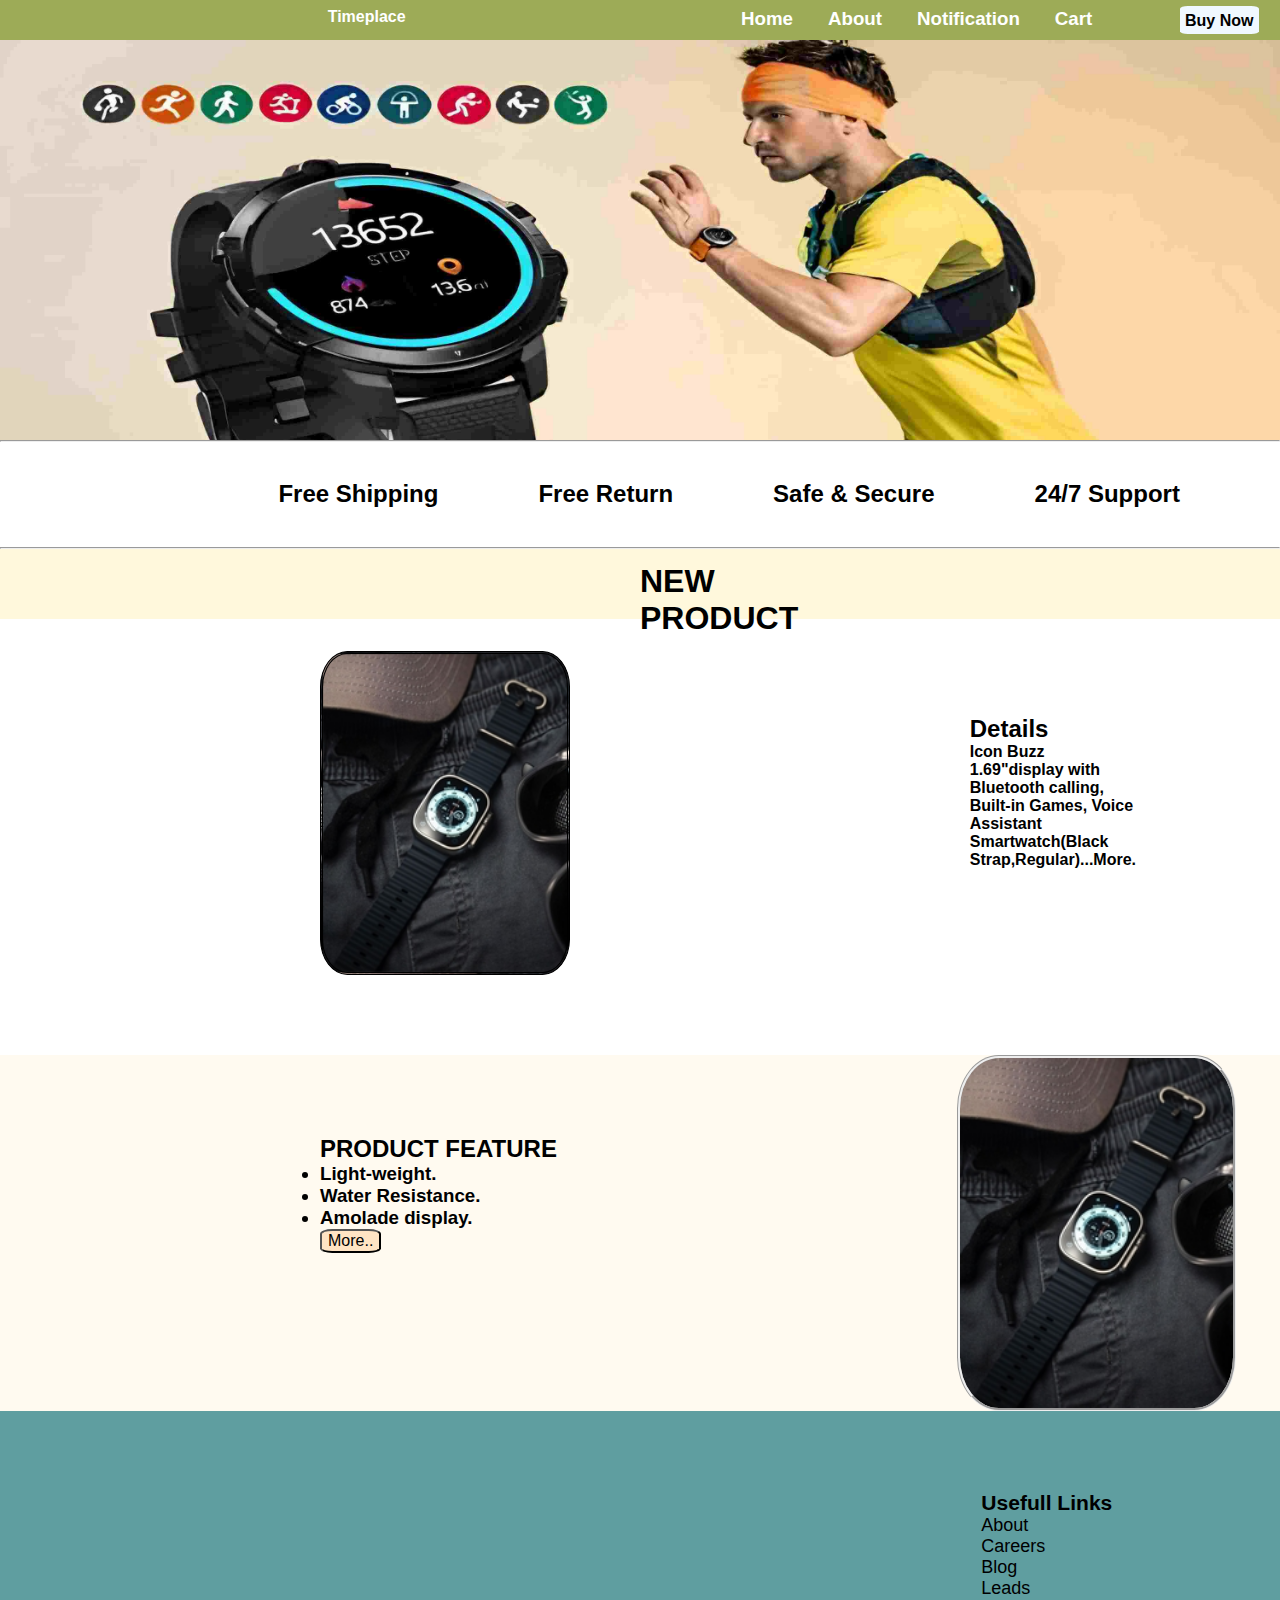
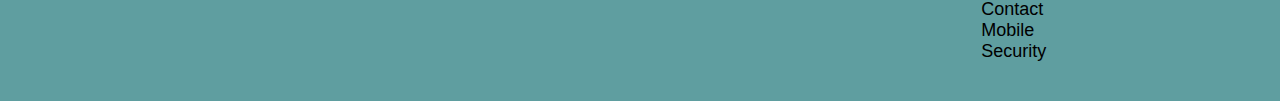
<file: index.html>
<!DOCTYPE html>
<html lang="en">
<head>
    <meta charset="UTF-8">
    <meta name="viewport" content="width=device-width, initial-scale=1.0">
    <title>Leadingpage</title>
    <link rel="stylesheet" href="https://cdnjs.cloudflare.com/ajax/libs/font-awesome/6.5.1/css/all.min.css" integrity="sha512-DTOQO9RWCH3ppGqcWaEA1BIZOC6xxalwEsw9c2QQeAIftl+Vegovlnee1c9QX4TctnWMn13TZye+giMm8e2LwA==" crossorigin="anonymous" referrerpolicy="no-referrer" />
    <link rel="stylesheet" href="leading.css">
</head>
<body>
    <div class="navbar">
        <div class="navlogo"><i class="fa-solid fa-circle-notch"></i> Timeplace</div>
    <div class="nav">
        <h3><i class="fa-solid fa-house"></i>Home</h3>
        <h3><i class="fa-solid fa-pen"></i>About</h3>
        <h3><i class="fa-regular fa-bell"></i>Notification</h3>
        <h3><i class="fa-solid fa-cart-shopping"></i>Cart</h3>
    </div>
    <div class="nav-buy">Buy Now</div>
    </div>
    <div class="heropage">
    <!-- <h1>The Most Interactive</br>Smart Watch..</h1> -->
    </div><hr/>
    <div class="section1">
      <h2><i class="fa-solid fa-truck-fast border"></i>Free Shipping</h2>
      <h2><i class="fa-solid fa-recycle border"></i> Free Return</h2>
      <h2><i class="fa-solid fa-shield-halved border"></i> Safe & Secure</h2>
      <h2><i class="fa-solid fa-phone-volume border"></i> 24/7 Support</h2>
    </div><hr/>
        <div class="section2">
            <div class="product"><h1>NEW PRODUCT</h1></div>
        </div>
       <div class="section3">
        <div class="image">
            <!-- Your image here -->
        </div>
        <div class="details">
            <h2>Details</h2>
            <h4>Icon Buzz 1.69"display with Bluetooth
               calling, Built-in Games, Voice Assistant
               Smartwatch(Black Strap,Regular)...More.
            </h4>
        </div>
        </div>
        <div class="section4">
            <div class="Details">
                <h2>PRODUCT FEATURE</h2>
                <h3><li>Light-weight.</li>
                  <li>Water Resistance.</li>
                  <li>Amolade display.</li>
                  <h3><a href="./more.html"><button class="button">More..</button></a></h3>
                   
                </h3>
            </div>
            <div class="img">
                <!-- Your image here -->
            </div>
            </div>
        <div class="section5">
          <div class="about"> 
            <i class="fa-brands fa-instagram"></i>
            <i class="fa-brands fa-facebook"></i>
            <i class="fa-brands fa-twitter"></i>
            <i class="fa-solid fa-phone"></i></div>
        <div class="info">
                <h3>Usefull Links</h3>
                <p>About</p>
                <p>Careers</p>
                <p>Blog</p>
                <p>Leads</p>
                <p>Contact</p>
                <p>Mobile</p>
                <p>Security</p>
        </div>
        </div>    
</body>
</html>
</file>
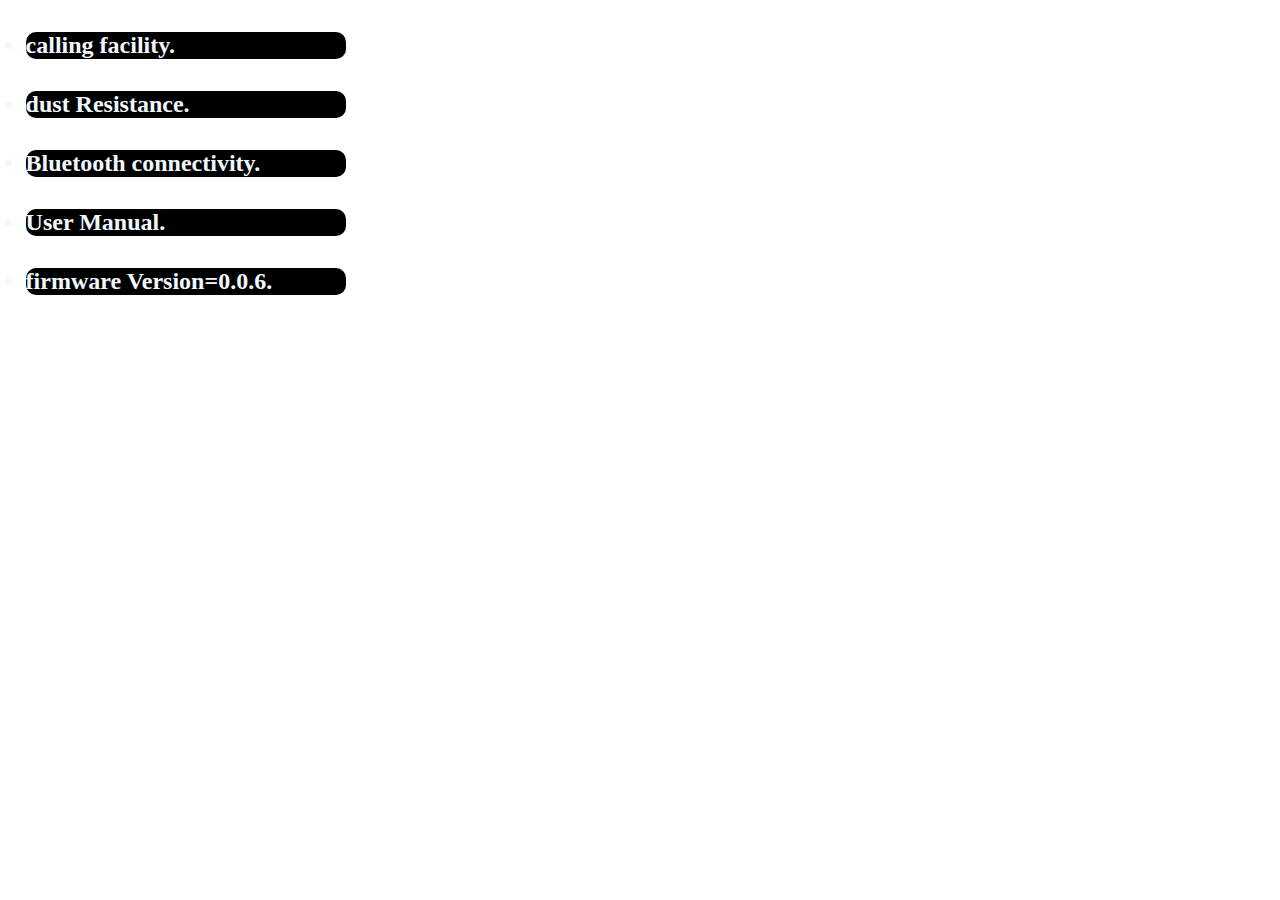
<file: more.html>
<!DOCTYPE html>
<html lang="en">
<head>
    <meta charset="UTF-8">
    <meta name="viewport" content="width=device-width, initial-scale=1.0">
    <link rel="stylesheet" href="https://cdnjs.cloudflare.com/ajax/libs/font-awesome/6.5.1/css/all.min.css" integrity="sha512-DTOQO9RWCH3ppGqcWaEA1BIZOC6xxalwEsw9c2QQeAIftl+Vegovlnee1c9QX4TctnWMn13TZye+giMm8e2LwA==" crossorigin="anonymous" referrerpolicy="no-referrer" />
    <link rel="stylesheet" href="more.css">
    <title>MORE</title>
</head>
<body>
    <h2 class="more">
       <li>calling facility.</li>
        <li>dust Resistance.</li>
        <li>Bluetooth connectivity.</li>
        <li>User Manual.</li>
        <li>firmware Version=0.0.6.</li>
    
    </h2>
</body>
</html>
</file>
<file: leading.css>
*{
    margin: 0;
    font-family: Arial;
}
.navbar{
    height: 40px;
    background-color:rgba(107, 128, 0, 0.658);
    color: white;
    display: flex;
}
.navlogo{
    font-size:medium;
    font-weight: 700;
    font-style: normal;
    padding: 0.6%;
    margin-left: 20rem;
}
.nav{
    display: inline-flex;
    margin-left: 20rem;
    padding: 0.6%;
    gap: 35px;
    cursor: pointer;
}
.nav :hover{
   padding:1px;
}
 .nav-buy{
    padding:0.4%;
    background-color: aliceblue;
    color: black;
    border-radius: 10%;
    font-weight: 700;
    margin-top: 0.4rem;
    margin-bottom: 0.4rem;
    margin-left: 5rem;
    cursor: pointer;
} 
.heropage{
    background-image: url('pic.jpg');
    background-size: cover;
    height: 400px;
    color:black;
}
/* h1{
    padding: 11%;
} */
.section1{
    display:inline-flex;
    gap:100px;
    padding:3%;
    margin-left: 15rem;
    cursor: pointer;
}
.border{
    border: 50px  black;
}
.section2{
    background-color:cornsilk;
   height: 70px;
   color: white;
   display: flex;
}
h1{
    margin-top: 0.9rem;
    margin-left: 40rem;
    height:25%;
    width: 25%;
    color: black;
    font-family:Impact, Haettenschweiler, 'Arial Narrow Bold', sans-serif;
    border-radius: 3%;
}
.section3 {
    display:flex; 
    margin-top: 2rem;
    height:324px;
    width: 76rem;
    gap: 400px;  
}

.image {
    background-image: url("watch\ \(2\).2.jpeg");
    background-size: cover; 
    width: 180%;
    margin-left: 20rem;
    border-radius: 11%;
    border-style:double;
}
.details{
    margin-top: 4rem;
   margin-right: 5rem;
}
/* section 4 */
.section4 {
    background-color:floralwhite;
    display:flex; 
    margin-top: 5rem;
    width: 95rem;
    gap: 400px;  
}
.img{
    background-image: url("watch\ \(2\).2.jpeg");
    background-size: cover; 
    height: 350px;
    width: 18%;
    border-radius: 15%;
    border-style:groove;
}
.Details{
    margin-left: 20rem;
    margin-top: 5rem;
}
.button{
    border-radius: 20%;
    background-color: bisque;
    cursor: pointer;
    font-size: medium;
}
.button :hover{
    background-color: 2px solid yellow;
}
/* section 5 */
.section5{
    display: grid;
    grid-template-columns: 1fr 2fr;
    grid-template-rows: 1fr 2fr;
    background-color:cadetblue;
    height:290px;
    
}
.about i{
    padding:0.1%;
    margin-left: 5rem;
    margin-top: 5rem;
    font-weight: 700;
    font-size: x-large;
    cursor: pointer;
}
.about :hover{
    padding :1px;
}
.info{
    margin-top: 5rem;
    margin-left: 65%;
    font-size:large;
}
</file>
<file: more.css>
*{
    margin: 0;
    padding: 0;
}
.more li{
    background-color: black;
    color: aliceblue;
    margin-top: 2rem;
    width: 20rem;
    border-radius: 10px;
    margin-left: 2%;
}
</file>
